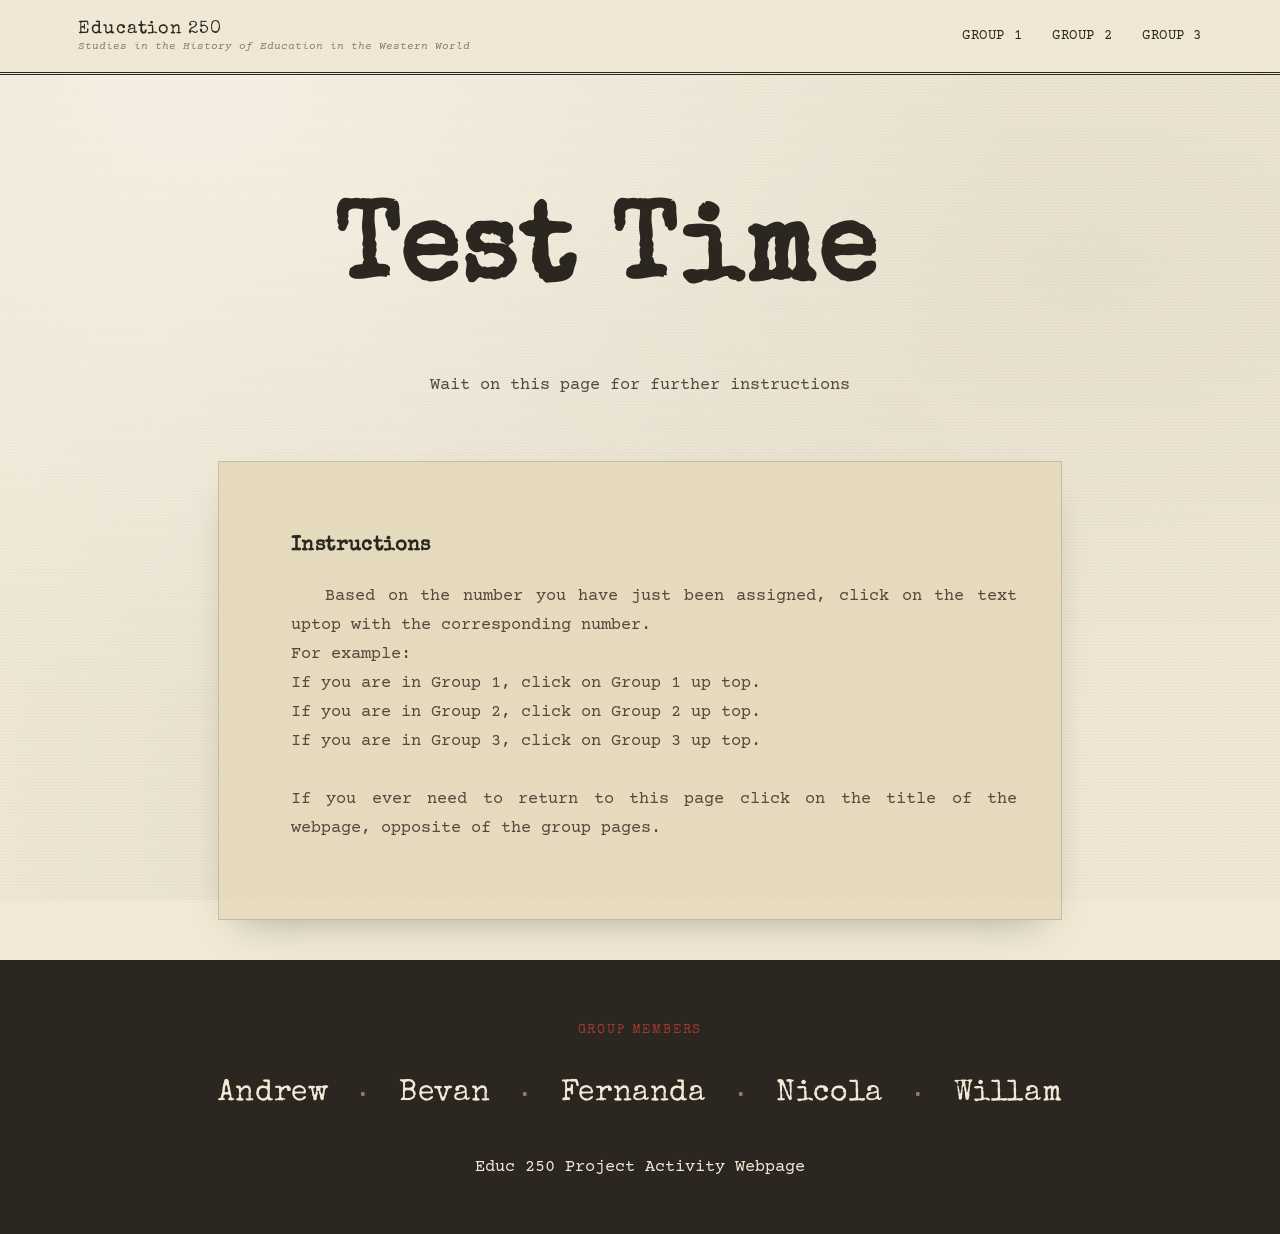
<file: index.html>
<!DOCTYPE html>
<html lang="en">
<head>
<meta charset="UTF-8">
<meta name="viewport" content="width=device-width, initial-scale=1.0">
<title>EDUC 250 - test
</title>
<link rel="preconnect" href="https://fonts.googleapis.com">
<link rel="preconnect" href="https://fonts.gstatic.com" crossorigin>
<link href="https://fonts.googleapis.com/css2?family=Special+Elite&family=Courier+Prime:wght@400;700&display=swap" rel="stylesheet">
<link rel="stylesheet" href="styles.css">
</head>
<body>

  <header class="masthead">
    <nav class="navbar" id="navbar">
      <a href="index.html" class="proj">
        <span class="proj-text">
          <span class="proj-name">Education 250</span>
          <span class="proj-sub">Studies in the History of Education in the Western World</span>
        </span>
      </a>

      <button class="nav-toggle" id="navToggle" aria-label="Toggle navigation" aria-expanded="false">
        <span></span><span></span><span></span>
      </button>

      <ul class="nav-links" id="navLinks">
        <li><a href="G1.html">Group 1</a></li>
        <li><a href="G2.html">Group 2</a></li>
        <li><a href="G3.html">Group 3</a></li>
      </ul>
    </nav>
  </header>

  <main id="top">

    <section class="hero" id="title">
      <h1 class="hero-title">
        <span id="typedTitle"></span><span class="cursor" id="cursor" aria-hidden="true">&#9608;</span>
      </h1>
      <p class="hero-lede">
        Wait on this page for further instructions
      </p>
    </section>

    <section class="pageMain" id="pageMain">
      <div class="margin-rule" aria-hidden="true"></div>

      <article class="page">
        <header class="page-head">
          <h1>Instructions</h1>

        </header>

        <div class="columns">
          <p>
            Based on the number you have just been assigned, click on the text uptop with the corresponding number.
            <br> For example: 
            <br> If you are in Group 1, click on Group 1 up top. 
            <br> If you are in Group 2, click on Group 2 up top.
            <br> If you are in Group 3, click on Group 3 up top.
            <br><br> If you ever need to return to this page click on the title of the webpage, opposite of the group pages.
          </p>
         

  </main>

  <footer class="footer1" id="Credits">
    <p class="footer1-label">Group Members</p>
    <ul class="bylines">
      <li>Andrew</li>
      <li>Bevan</li>
      <li>Fernanda</li>
      <li>Nicola</li>
      <li>Willam</li>
    </ul>
    <p>Educ 250 Project Activity Webpage</p>
  </footer>

<script src="javascript.js"></script>
</body>
</html>
</file>
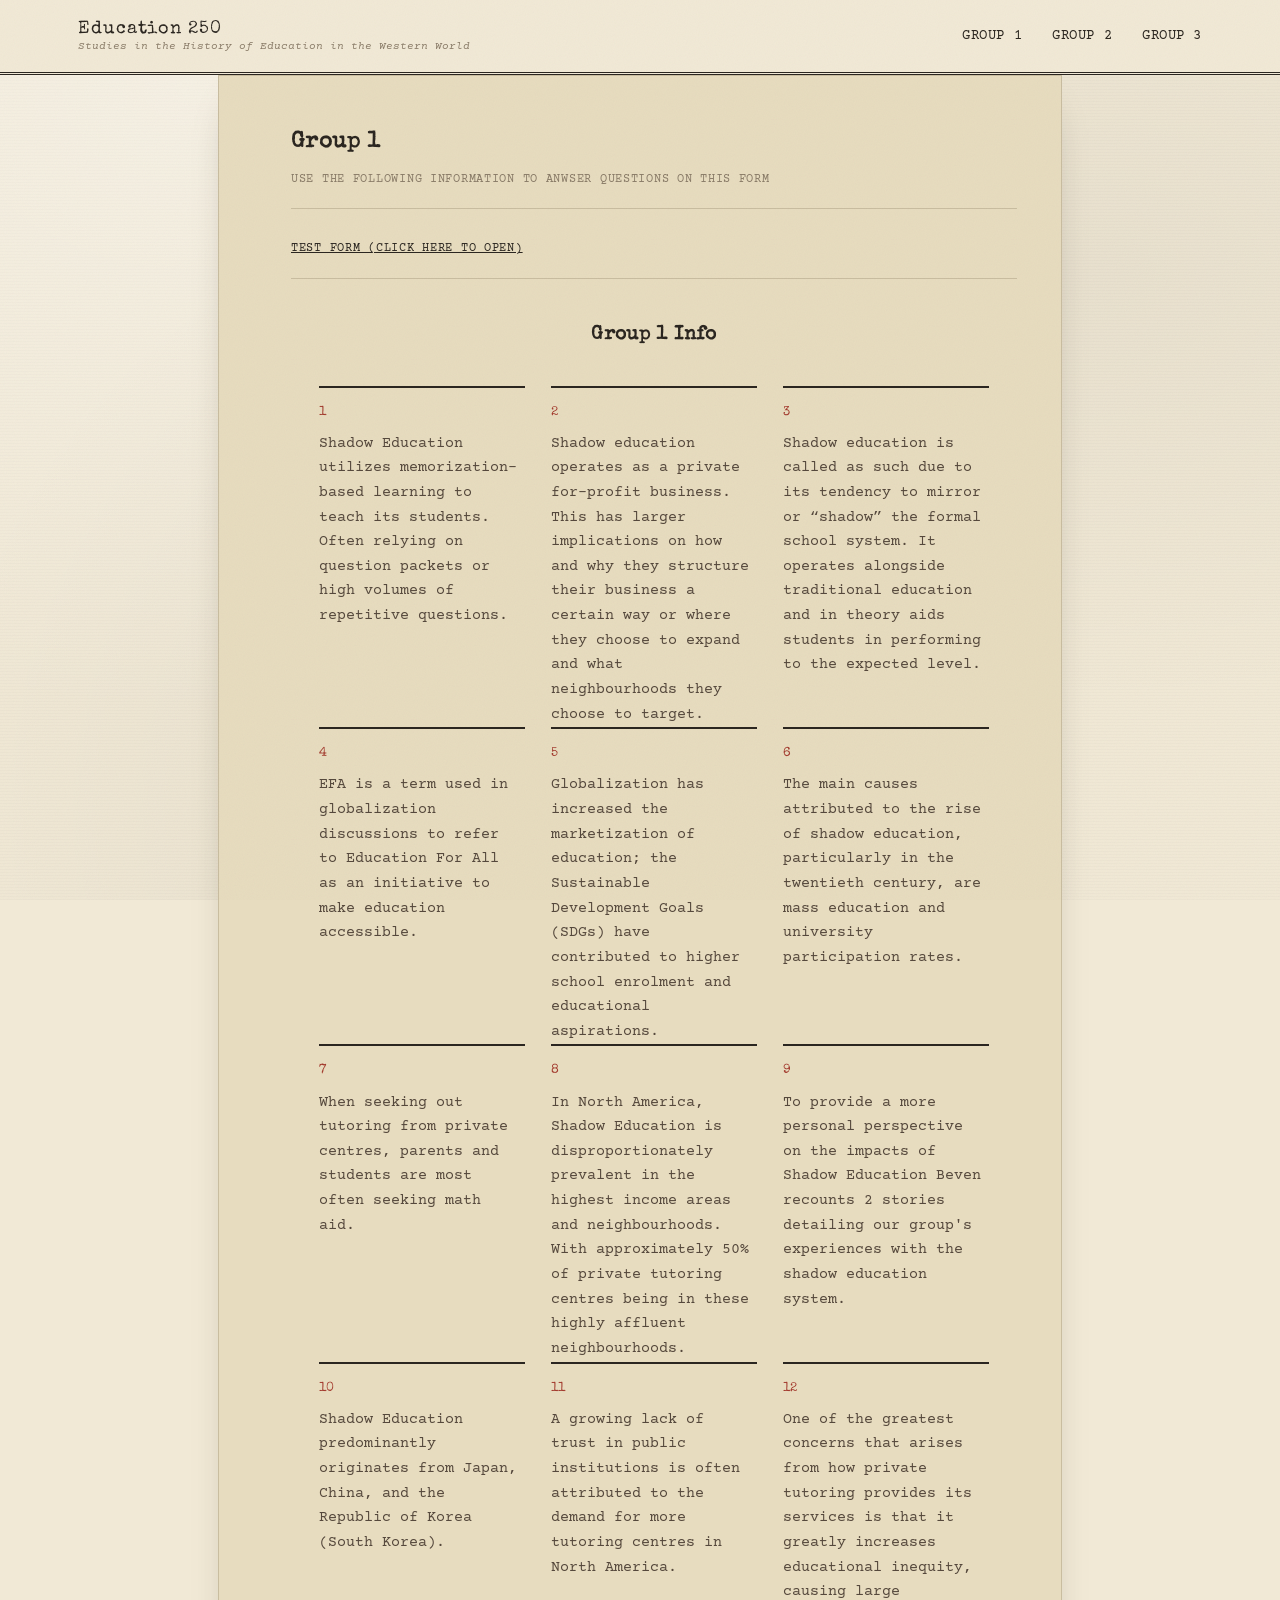
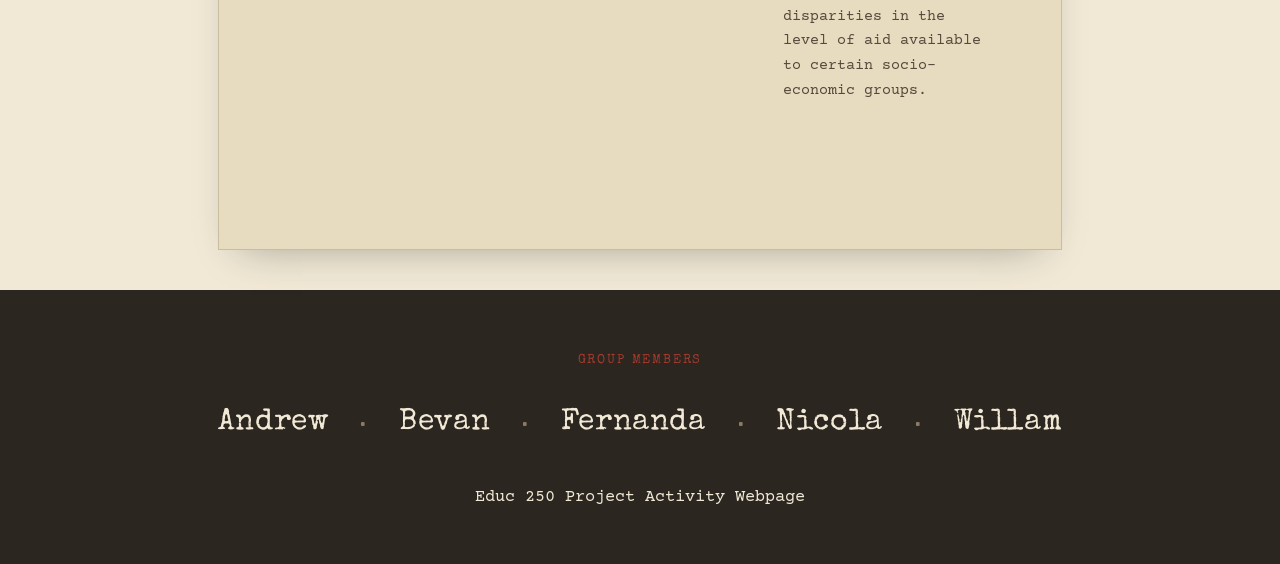
<file: G1.html>
<!DOCTYPE html>
<html lang="en">
<head>
<meta charset="UTF-8">
<meta name="viewport" content="width=device-width, initial-scale=1.0">
<title>EDUC 250 - test
</title>
<link rel="preconnect" href="https://fonts.googleapis.com">
<link rel="preconnect" href="https://fonts.gstatic.com" crossorigin>
<link href="https://fonts.googleapis.com/css2?family=Special+Elite&family=Courier+Prime:wght@400;700&display=swap" rel="stylesheet">
<link rel="stylesheet" href="styles.css">
</head>
<body>

  <header class="masthead">
    <nav class="navbar" id="navbar">
      <a href="index.html" class="proj">
        <span class="proj-text">
          <span class="proj-name">Education 250</span>
          <span class="proj-sub">Studies in the History of Education in the Western World</span>
        </span>
      </a>

      <button class="nav-toggle" id="navToggle" aria-label="Toggle navigation" aria-expanded="false">
        <span></span><span></span><span></span>
      </button>

      <ul class="nav-links" id="navLinks">
        <li><a href="G1.html">Group 1</a></li>
        <li><a href="G2.html">Group 2</a></li>
        <li><a href="G3.html">Group 3</a></li>
      </ul>
    </nav>
  </header>

  <main id="top">

    <section class="pageMain" id="pageMain">
      <div class="margin-rule" aria-hidden="true"></div>

      <article class="page">
        <header class="page-head">
          <h2>Group 1</h2>
          <p class="byline">Use the following Information to anwser questions on this form</p>
          <p class="byline"><a href="https://forms.gle/NkZi2tDmLJRj82R39" target="_blank">Test Form (Click here to Open)</a></p>
        </header>


    <section class="notes_stuff" id="notes_stuff">
      <h2>Group 1 Info</h2>
      <div class="note-grid">
        <div class="note">
          <span class="note-mark">1</span>
          <p>Shadow Education utilizes memorization-based learning to teach its students. Often relying on question packets or high volumes of repetitive questions. </p>
        </div>
        <div class="note">
          <span class="note-mark">2</span>
          <p>Shadow education operates as a private for-profit business. This has larger 
            implications on how and why they structure their business a certain way or where 
            they choose to expand and what neighbourhoods they choose to target. 
</p>
        </div>
        <div class="note">
          <span class="note-mark">3</span>
          <p>Shadow education is called as such due to its tendency to mirror or “shadow” the formal 
            school system. It operates alongside traditional education and in theory aids students in performing to the expected level. 
</p>
        </div>
      </div>
  
      <div class="note-grid">
        <div class="note">
          <span class="note-mark">4</span>
          <p>EFA is a term used in globalization discussions to refer to Education For All as an initiative to make education accessible. </p>
        </div>
        <div class="note">
          <span class="note-mark">5</span>
          <p>Globalization has increased the marketization of education; the Sustainable Development Goals (SDGs) have contributed to higher school enrolment and educational aspirations. 
</p>
        </div>
        <div class="note">
          <span class="note-mark">6</span>
          <p>The main causes attributed to the rise of shadow education, particularly in the twentieth century, are mass education and university participation rates.
</p>
        </div>
      </div>
   
      <div class="note-grid">
        <div class="note">
          <span class="note-mark">7</span>
          <p>When seeking out tutoring from private centres, parents and students are most often seeking math aid.</p>
        </div>
        <div class="note">
          <span class="note-mark">8</span>
          <p>In North America, Shadow Education is disproportionately prevalent in the highest income areas and 
            neighbourhoods. With approximately 50% of private tutoring centres being in these highly affluent neighbourhoods. </p>
        </div>
        <div class="note">
          <span class="note-mark">9</span>
          <p>To provide a more personal perspective on the impacts of Shadow Education 
            Beven recounts 2 stories detailing our group's experiences with the shadow education system. </p>
        </div>
      </div>
    
      <div class="note-grid">
        <div class="note">
          <span class="note-mark">10</span>
          <p>Shadow Education predominantly originates from Japan, China, and the Republic of Korea (South Korea).</p>
        </div>
        <div class="note">
          <span class="note-mark">11</span>
          <p>A growing lack of trust in public institutions is often attributed to the demand for more tutoring centres in North America.
</p>
        </div>
        <div class="note">
          <span class="note-mark">12</span>
          <p>One of the greatest concerns that arises from how private tutoring provides its services is that it greatly
            increases educational inequity, causing large disparities in the level of aid available to certain socio-economic groups.</p>
        </div>
      </div>
    </section>

  </main>

  <footer class="footer1" id="Credits">
    <p class="footer1-label">Group Members</p>
    <ul class="bylines">
    <li>Andrew</li>
      <li>Bevan</li>
      <li>Fernanda</li>
      <li>Nicola</li>
      <li>Willam</li>
    </ul>
    <p>Educ 250 Project Activity Webpage</p>
  </footer>

<script src="javascript.js"></script>
</body>
</html>
</file>
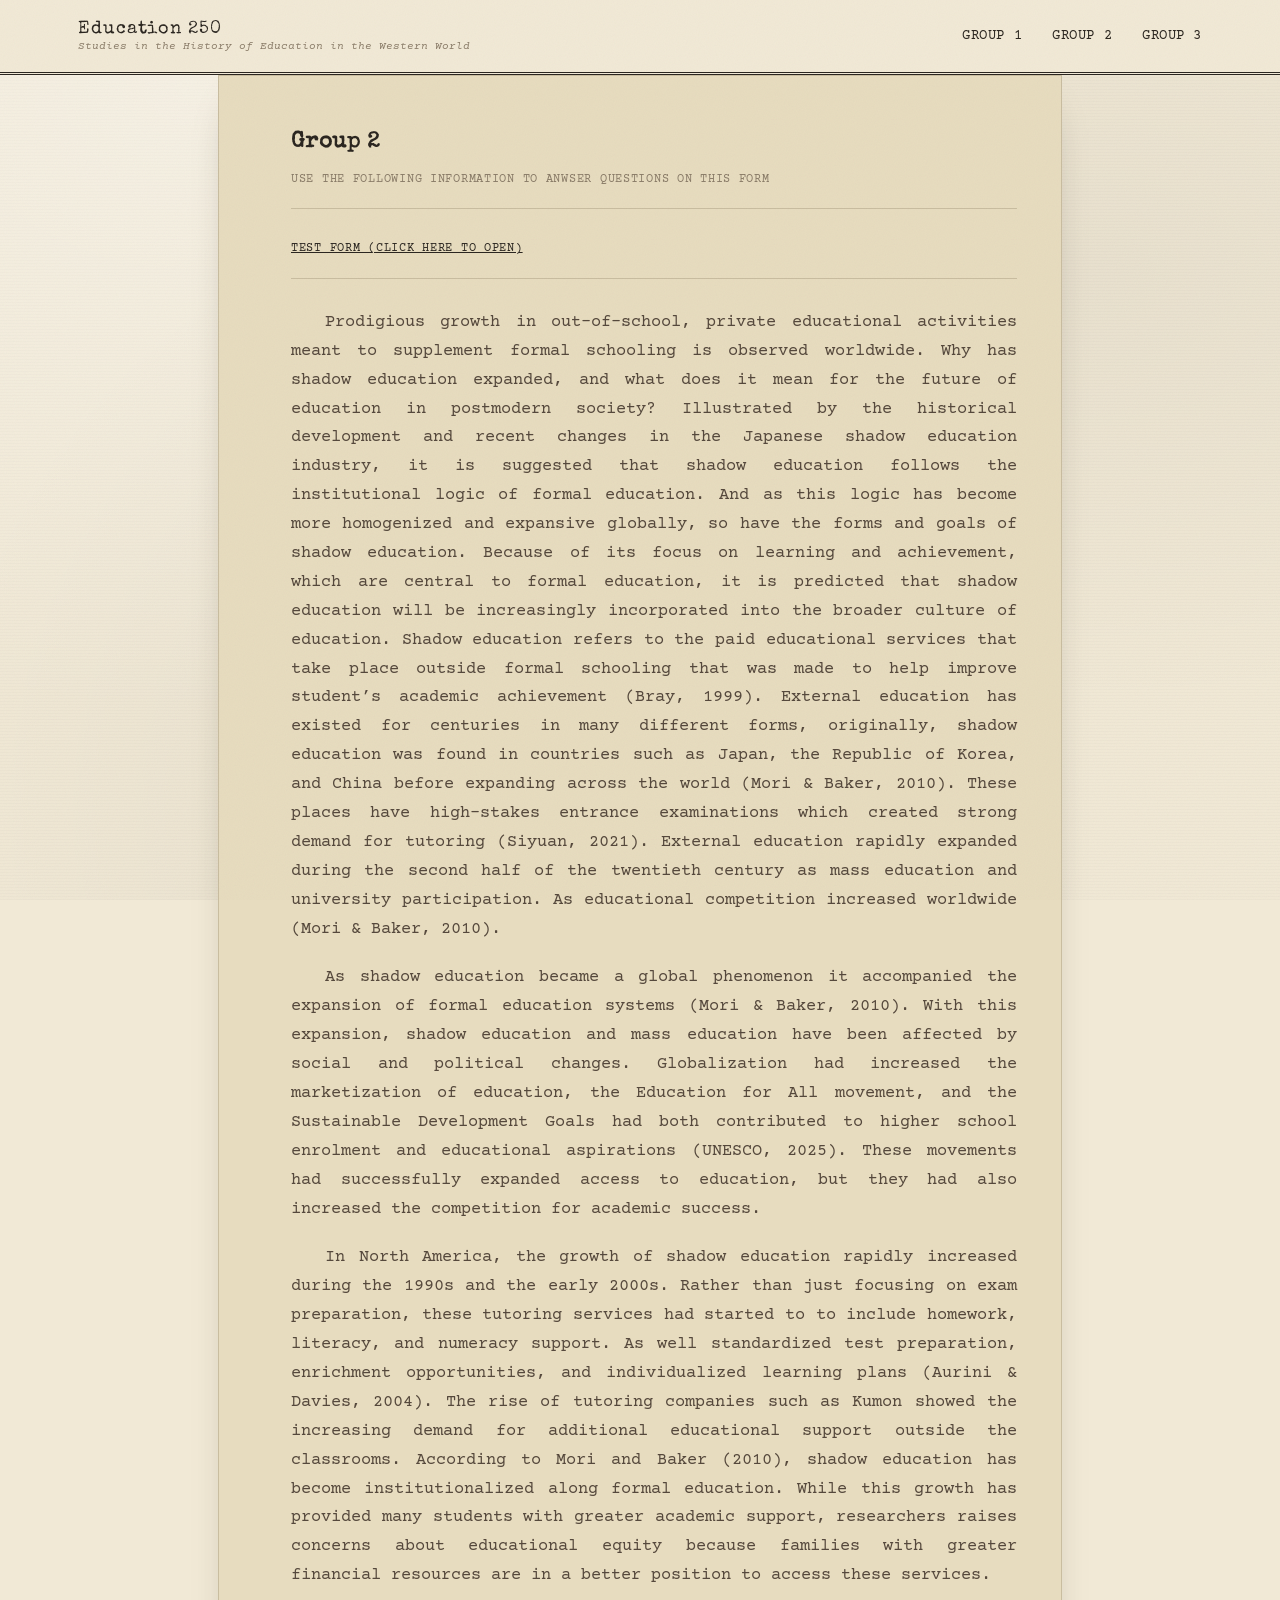
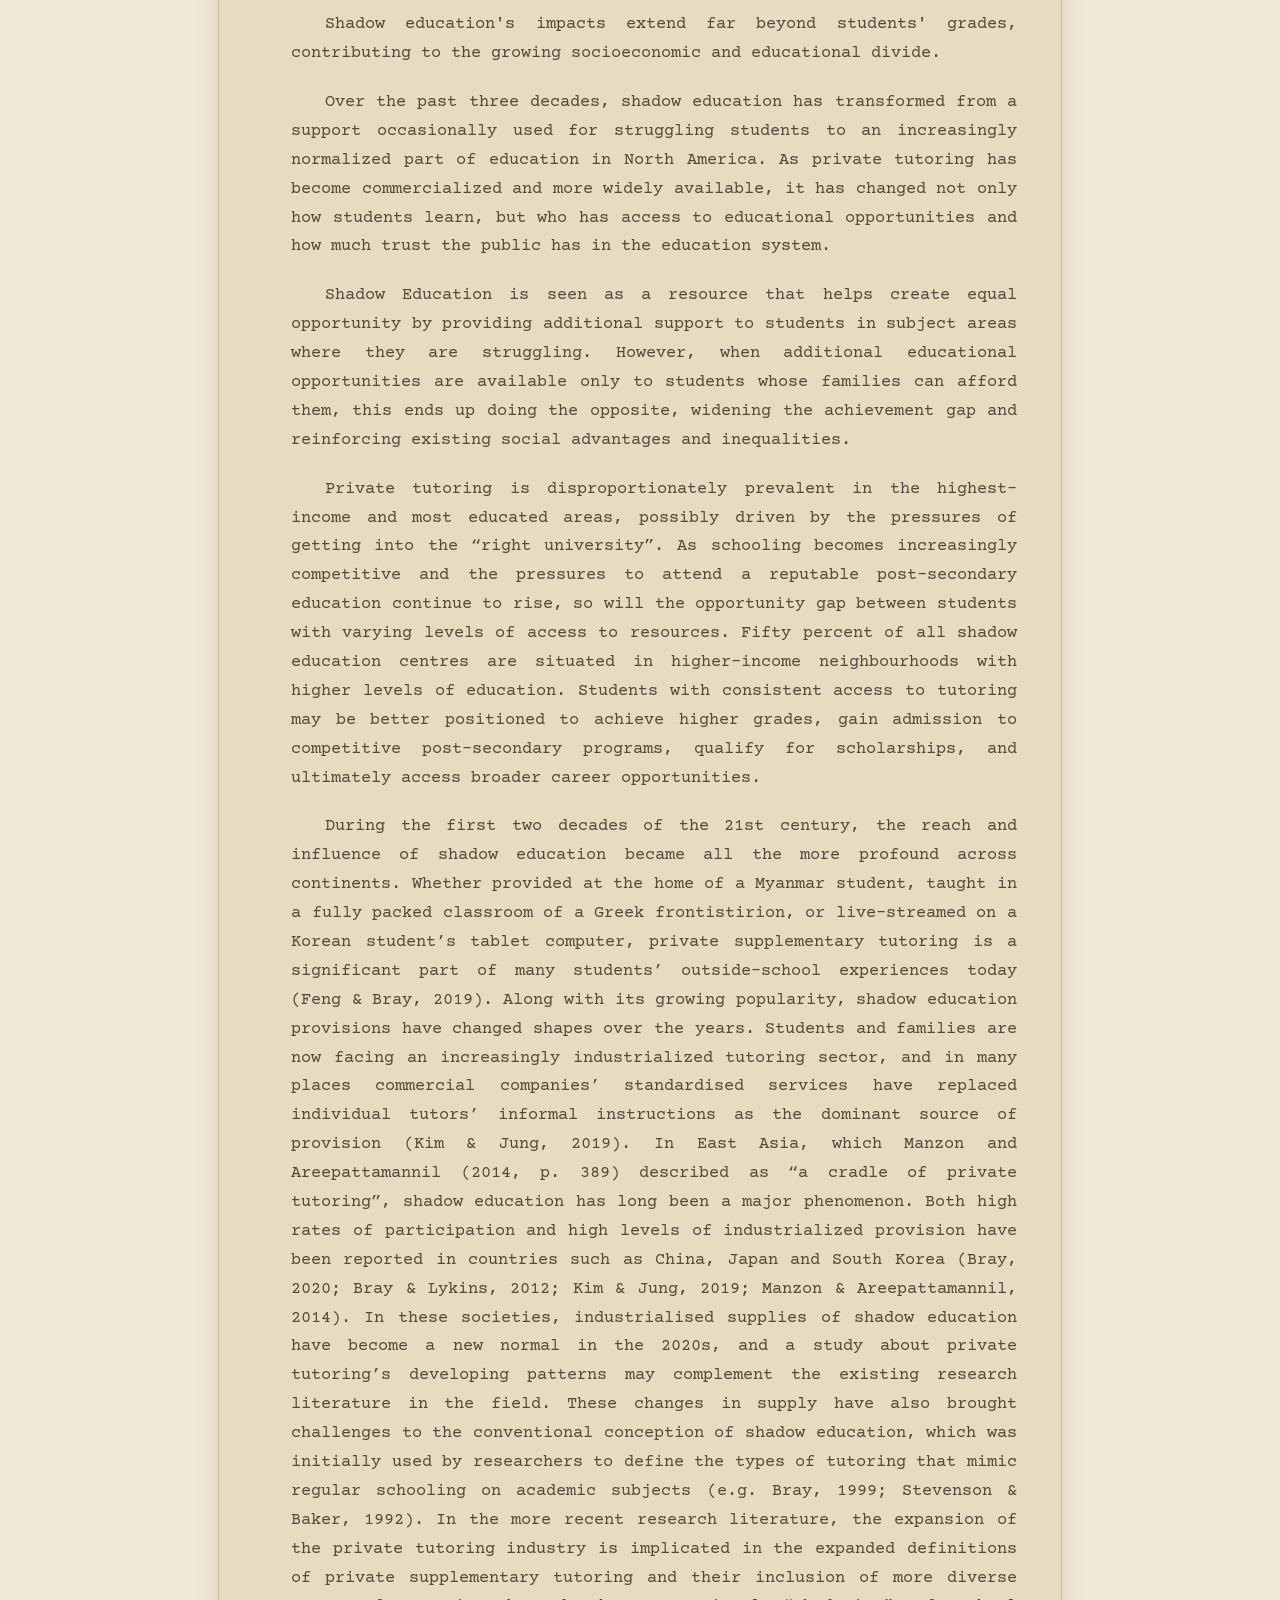
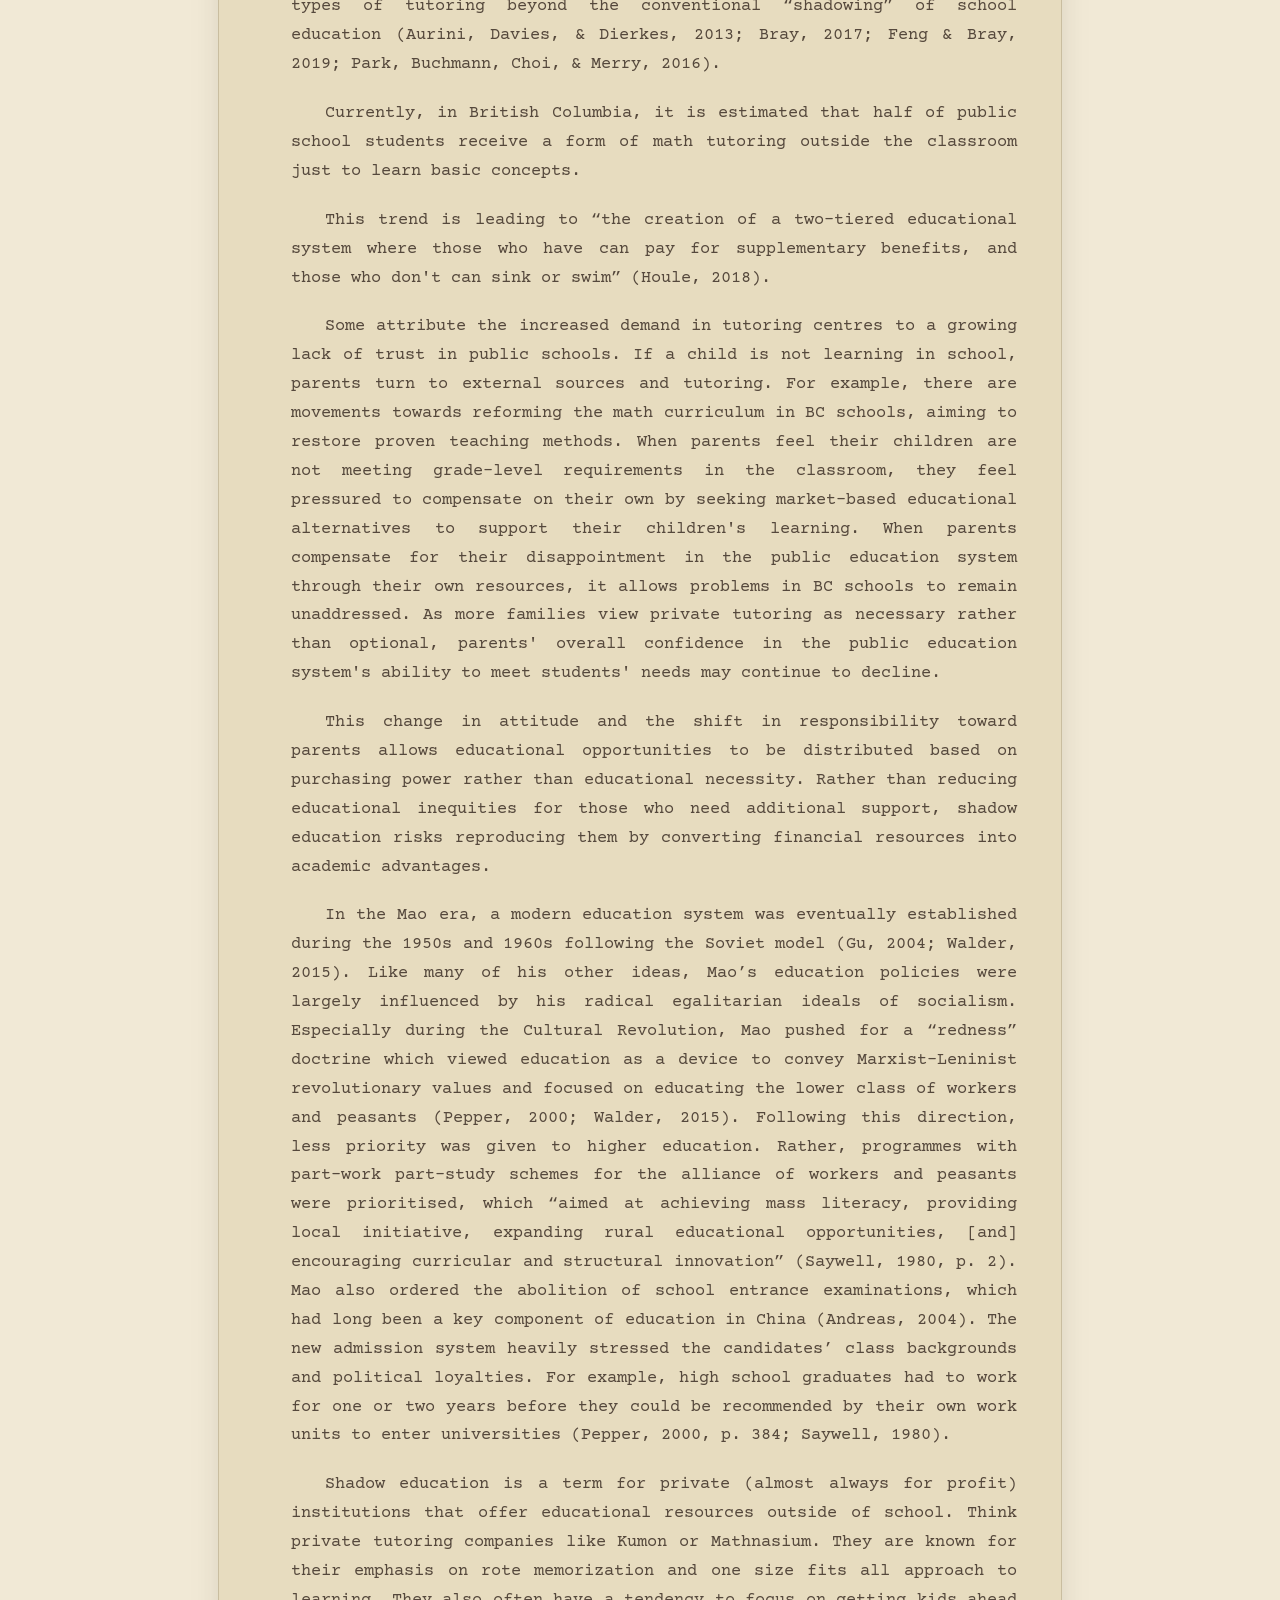
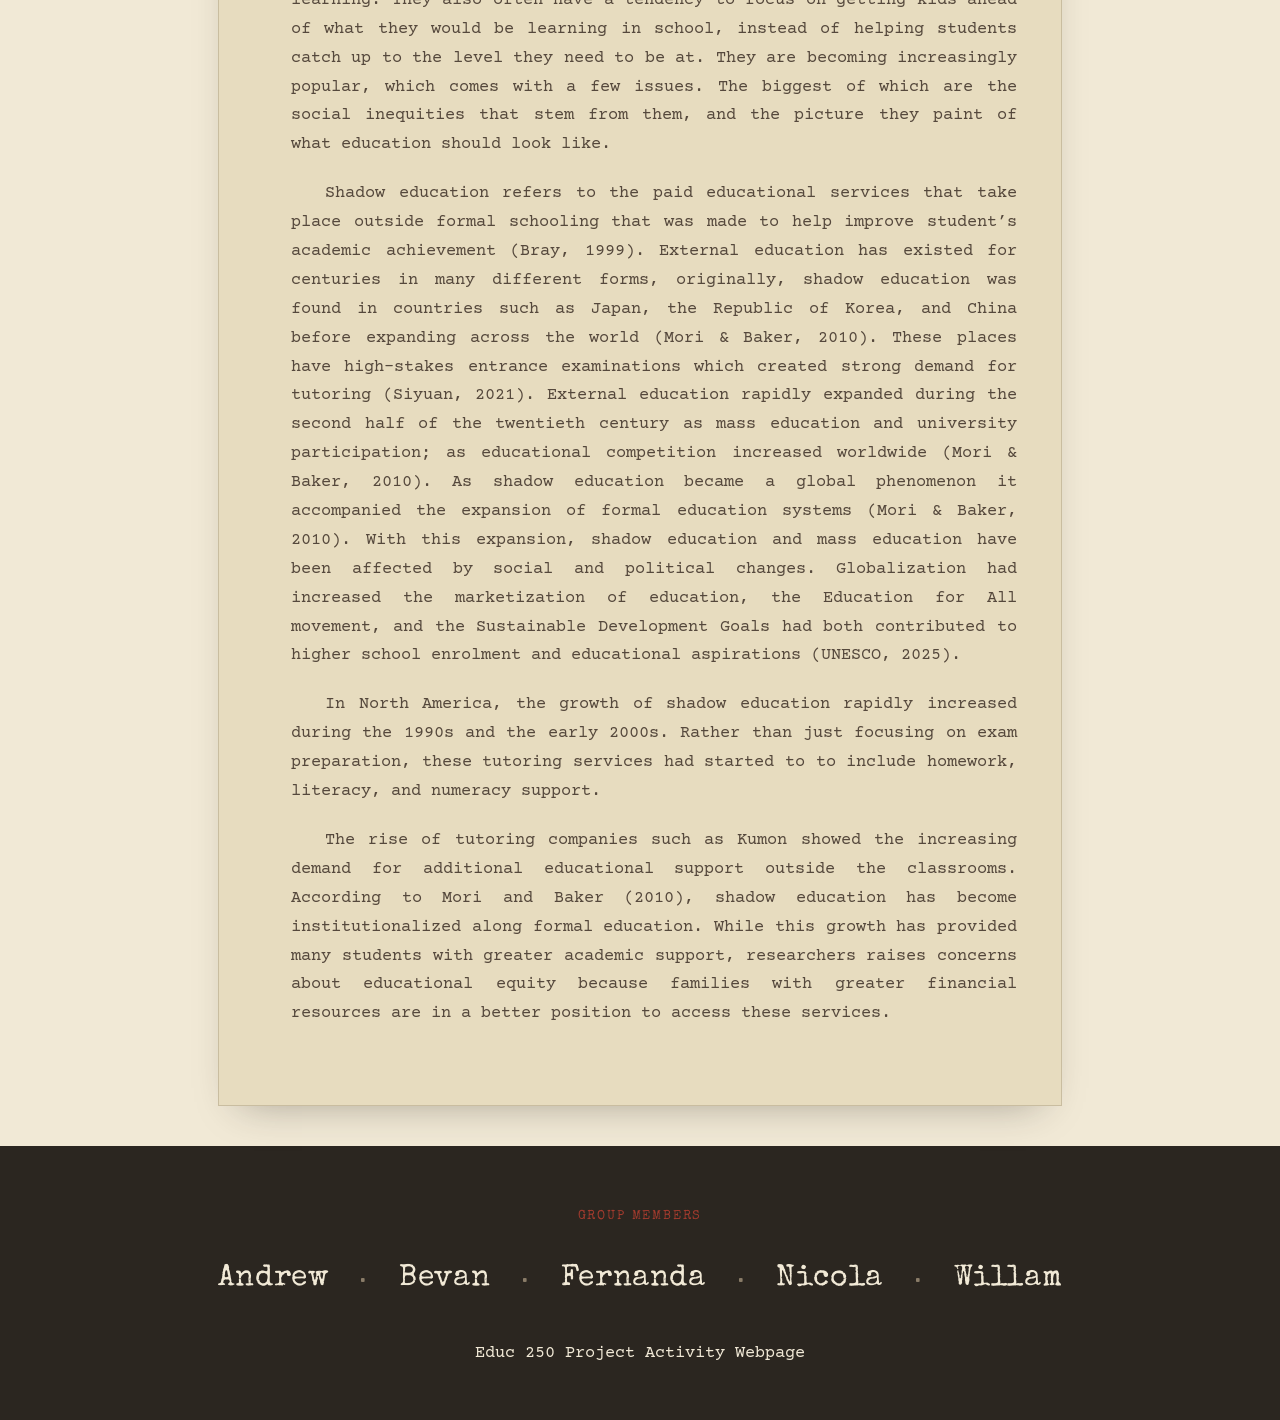
<file: G2.html>
<!DOCTYPE html>
<html lang="en">
<head>
<meta charset="UTF-8">
<meta name="viewport" content="width=device-width, initial-scale=1.0">
<title>EDUC 250 - test
</title>
<link rel="preconnect" href="https://fonts.googleapis.com">
<link rel="preconnect" href="https://fonts.gstatic.com" crossorigin>
<link href="https://fonts.googleapis.com/css2?family=Special+Elite&family=Courier+Prime:wght@400;700&display=swap" rel="stylesheet">
<link rel="stylesheet" href="styles.css">
</head>
<body>

  <header class="masthead">
    <nav class="navbar" id="navbar">
      <a href="index.html" class="proj">
        <span class="proj-text">
          <span class="proj-name">Education 250</span>
          <span class="proj-sub">Studies in the History of Education in the Western World</span>
        </span>
      </a>

      <button class="nav-toggle" id="navToggle" aria-label="Toggle navigation" aria-expanded="false">
        <span></span><span></span><span></span>
      </button>

      <ul class="nav-links" id="navLinks">
        <li><a href="G1.html">Group 1</a></li>
        <li><a href="G2.html">Group 2</a></li>
        <li><a href="G3.html">Group 3</a></li>
      </ul>
    </nav>
  </header>

  <main id="top">

    <section class="pageMain" id="pageMain">
      <div class="margin-rule" aria-hidden="true"></div>

      <article class="page">
        <header class="page-head">
          <h2>Group 2</h2>
           <p class="byline">Use the following Information to anwser questions on this form</p>
          <p class="byline"><a href="https://forms.gle/NkZi2tDmLJRj82R39" target="_blank">Test Form (Click here to Open)</a></p>
        </header>

        <div class="columns">
          <p>
           
             Prodigious growth in out-of-school, private educational activities meant to supplement formal schooling is observed worldwide. 
            Why has shadow education expanded, and what does it mean for the future of education in postmodern society?
            Illustrated by the historical development and recent changes in the Japanese shadow education industry, it is suggested that shadow education follows the institutional logic of 
            formal education. And as this logic has become more 
            homogenized and expansive globally, so have the forms and goals of shadow education. 
            Because of its focus on learning and achievement, which are central to formal education, it is predicted that shadow education will be increasingly incorporated into the broader 
            culture of education. Shadow education refers to 
            the paid educational services that take place outside formal schooling that was made to help improve student’s academic achievement (Bray, 1999). 
External education has existed for centuries in many different forms, originally, shadow education was found in countries such as Japan, the Republic of Korea, and China before expanding across the world (Mori & Baker, 2010).
 These places have high-stakes entrance examinations which created strong demand for tutoring (Siyuan, 2021).  
External education rapidly expanded during the second half of the twentieth century as mass education and university participation. As educational competition increased worldwide (Mori & Baker, 2010).

          </p>
          <p>
           As shadow education became a global phenomenon it accompanied the expansion of formal education systems (Mori & Baker, 2010). 
With this expansion, shadow education and mass education have been affected by social and political changes.
Globalization had increased the marketization of education, the Education for All movement, and the Sustainable Development Goals had both contributed to higher school enrolment and educational aspirations (UNESCO, 2025). 
These movements had successfully expanded access to education, but they had also increased the competition for academic success.

          </p>
          <p>
           In North America, the growth of shadow education rapidly increased during the 1990s and the early 2000s. Rather than just focusing on exam preparation, these tutoring services had started to to include homework, literacy, and numeracy support.
 As well standardized test preparation, enrichment opportunities, and individualized learning plans (Aurini & Davies, 2004). 
The rise of tutoring companies such as Kumon showed the increasing demand for additional educational support outside the classrooms. 
According to Mori and Baker (2010), shadow education has become institutionalized along formal education.
While this growth has provided many students with greater academic support, researchers raises concerns about educational equity because families with greater financial resources are in a better position to access these services.

          </p>



          <p>
           Shadow education's impacts extend far beyond students' grades, contributing to the growing socioeconomic and educational divide.
          </p>
          <p>
           Over the past three decades, shadow education has transformed from a support occasionally used for struggling students to an increasingly normalized part of 
            education in North America. As private tutoring has become commercialized and more widely available, it has changed not only how students learn, but who has 
            access to educational opportunities and how much trust the public has in the education system.

          </p>
          <p>
            Shadow Education is seen as a resource that helps create equal opportunity by providing additional support to students in subject
            areas where they are struggling. However, when additional educational opportunities are available only to students whose families 
            can afford them, this ends up doing the opposite, widening the achievement gap and reinforcing existing social advantages and inequalities.

          </p>
          
             <p>
           Private tutoring is disproportionately prevalent in the highest-income and most educated areas, possibly driven by the pressures of 
               getting into the “right university”. As schooling becomes increasingly competitive and the pressures to attend a reputable post-secondary
               education continue to rise, so will the opportunity gap between students with varying levels of access to resources. Fifty percent of all 
               shadow education centres are situated in higher-income neighbourhoods with higher levels of education. Students with consistent access to tutoring 
               may be better positioned to achieve higher grades, gain admission to competitive post-secondary programs, qualify for scholarships, and ultimately access 
               broader career opportunities.

          </p>
           <p>
           
            During the first two decades of the 21st century, the reach and influence of shadow education became all the more profound across continents. Whether provided at the home of a Myanmar student,
             taught in a fully packed classroom of a Greek frontistirion, or live-streamed on a Korean student’s tablet computer, private supplementary tutoring is a significant part of many students’ 
             outside-school experiences today (Feng & Bray, 2019). Along with its growing popularity, shadow education provisions have changed shapes over the years. Students and families are now facing an
             increasingly industrialized tutoring sector, and in many places commercial companies’ standardised services have replaced individual tutors’ informal instructions as the dominant source of provision (Kim & Jung, 2019).

In East Asia, which Manzon and Areepattamannil (2014, p. 389) described as “a cradle of private tutoring”, shadow education has long been a major 
             phenomenon. Both high rates of participation and high levels of industrialized provision have been reported in countries such as China, Japan and South Korea 
             (Bray, 2020; Bray & Lykins, 2012; Kim & Jung, 2019; Manzon & Areepattamannil, 2014). In these societies, industrialised supplies of shadow education have become a new normal in the 2020s, 
             and a study about private tutoring’s developing patterns may complement the existing research literature in the field. These changes in supply have also brought challenges to the conventional 
             conception of shadow education, which was initially used by researchers to define the types of tutoring that mimic regular schooling on academic subjects (e.g. Bray, 1999; Stevenson & Baker, 1992). 
             In the more recent research literature, the expansion of the private tutoring industry is implicated in the expanded definitions of private supplementary tutoring and their inclusion of more diverse types
             of tutoring beyond the conventional “shadowing” of school education (Aurini, Davies, & Dierkes, 2013; Bray, 2017; Feng & Bray, 2019; Park, Buchmann, Choi, & Merry, 2016).

          </p>
          <p>
           Currently, in British Columbia, it is estimated that half of public school students receive a form of math tutoring outside the classroom just to learn basic concepts. 

          </p>
          <p>
            This trend is leading to “the creation of a two-tiered educational system where those who have can pay for supplementary benefits, and those who don't can sink or swim” (Houle, 2018).

          </p>


          
            <p>
          Some attribute the increased demand in tutoring centres to a growing lack of trust in public schools. If a child is not learning in school, 
              parents turn to external sources and tutoring. For example, there are movements towards reforming the math curriculum in BC schools, 
              aiming to restore proven teaching methods. When parents feel their children are not meeting grade-level requirements in the classroom, they 
              feel pressured to compensate on their own by seeking market-based educational alternatives to support their children's learning. When parents 
              compensate for their disappointment in the public education system through their own resources, it allows problems in BC schools to remain unaddressed. 
              As more families view private tutoring as necessary rather than optional, parents' overall confidence in the public education system's ability to meet students'
              needs may continue to decline. 


          </p>
          <p>
           This change in attitude and the shift in responsibility toward parents allows educational opportunities to be distributed based on purchasing power rather than educational
            necessity. Rather than reducing educational inequities for those who need additional support, shadow education risks reproducing them by converting financial resources into academic advantages. 

          </p>
          <p>
           In the Mao era, a modern education system was eventually established during the 1950s and 1960s following the Soviet model (Gu, 2004; Walder, 2015). Like many of his other ideas, Mao’s education 
            policies were largely influenced by his radical egalitarian ideals of socialism. Especially during the Cultural Revolution, Mao pushed for a “redness” doctrine which viewed education as a device to convey
            Marxist-Leninist revolutionary values and focused on educating the lower class of workers and peasants (Pepper, 2000; Walder, 2015). Following this direction, less priority was given to higher education. 
            Rather, programmes with part-work part-study schemes for the alliance of workers and peasants were prioritised, which “aimed at achieving mass literacy, providing local initiative, expanding rural educational 
            opportunities, [and] encouraging curricular and structural innovation” (Saywell, 1980, p. 2). Mao also ordered the abolition of school entrance examinations, which had long been a key component of education in 
            China (Andreas, 2004). The new admission system heavily stressed the candidates’ class backgrounds and political loyalties. For example, high school graduates had to work for one or two years before they could be
            recommended by their own work units to enter universities (Pepper, 2000, p. 384; Saywell, 1980). 

          </p>
          <p>
            Shadow education is a term for private (almost always for profit) institutions that offer educational resources outside of school. Think private tutoring companies 
            like Kumon or Mathnasium. They are known for their emphasis on rote memorization and one size fits all approach to learning. They also often have a tendency to focus 
            on getting kids ahead of what they would be learning in school, instead of helping students catch up to the level they need to be at. They are becoming increasingly popular, 
            which comes with a few issues. The biggest of which are the social inequities that stem from them, and the picture they paint of what education should look like.

          </p>
            <p>
          Shadow education refers to the paid educational services that take place outside formal schooling that was made to help improve student’s academic achievement (Bray, 1999). 
              External education has existed for centuries in many different forms, originally, shadow education was found in countries such as Japan, the Republic of Korea, and China 
              before expanding across the world (Mori & Baker, 2010). These places have high-stakes entrance examinations which created strong demand for tutoring (Siyuan, 2021). 
              External education rapidly expanded during the second half of the twentieth century as mass education and university participation; as educational competition increased worldwide 
              (Mori & Baker, 2010). As shadow education became a global phenomenon it accompanied the expansion of formal education systems (Mori & Baker, 2010). With this expansion, shadow education 
              and mass education have been affected by social and political changes. Globalization had increased the marketization of education, the Education for All movement, and the Sustainable Development Goals 
             had both contributed to higher school enrolment and educational aspirations (UNESCO, 2025). 


          </p>
          <p>
           In North America, the growth of shadow education rapidly increased during the 1990s and the early 2000s. Rather than just focusing on exam preparation, 
            these tutoring services had started to to include homework, literacy, and numeracy support.
 

          </p>
          <p>
          The rise of tutoring companies such as Kumon showed the increasing demand for additional educational support outside the classrooms. 
According to Mori and Baker (2010), shadow education has become institutionalized along formal education.
While this growth has provided many students with greater academic support, researchers raises concerns about educational equity because families with greater financial resources are in a better position to access these services.



          </p>
          
          
          
        </div>

        
      </article>
    </section>

  </main>

  <footer class="footer1" id="Credits">
    <p class="footer1-label">Group Members</p>
    <ul class="bylines">
     <li>Andrew</li>
      <li>Bevan</li>
      <li>Fernanda</li>
      <li>Nicola</li>
      <li>Willam</li>
    </ul>
    <p>Educ 250 Project Activity Webpage</p>
  </footer>

<script src="javascript.js"></script>
</body>
</html>
</file>
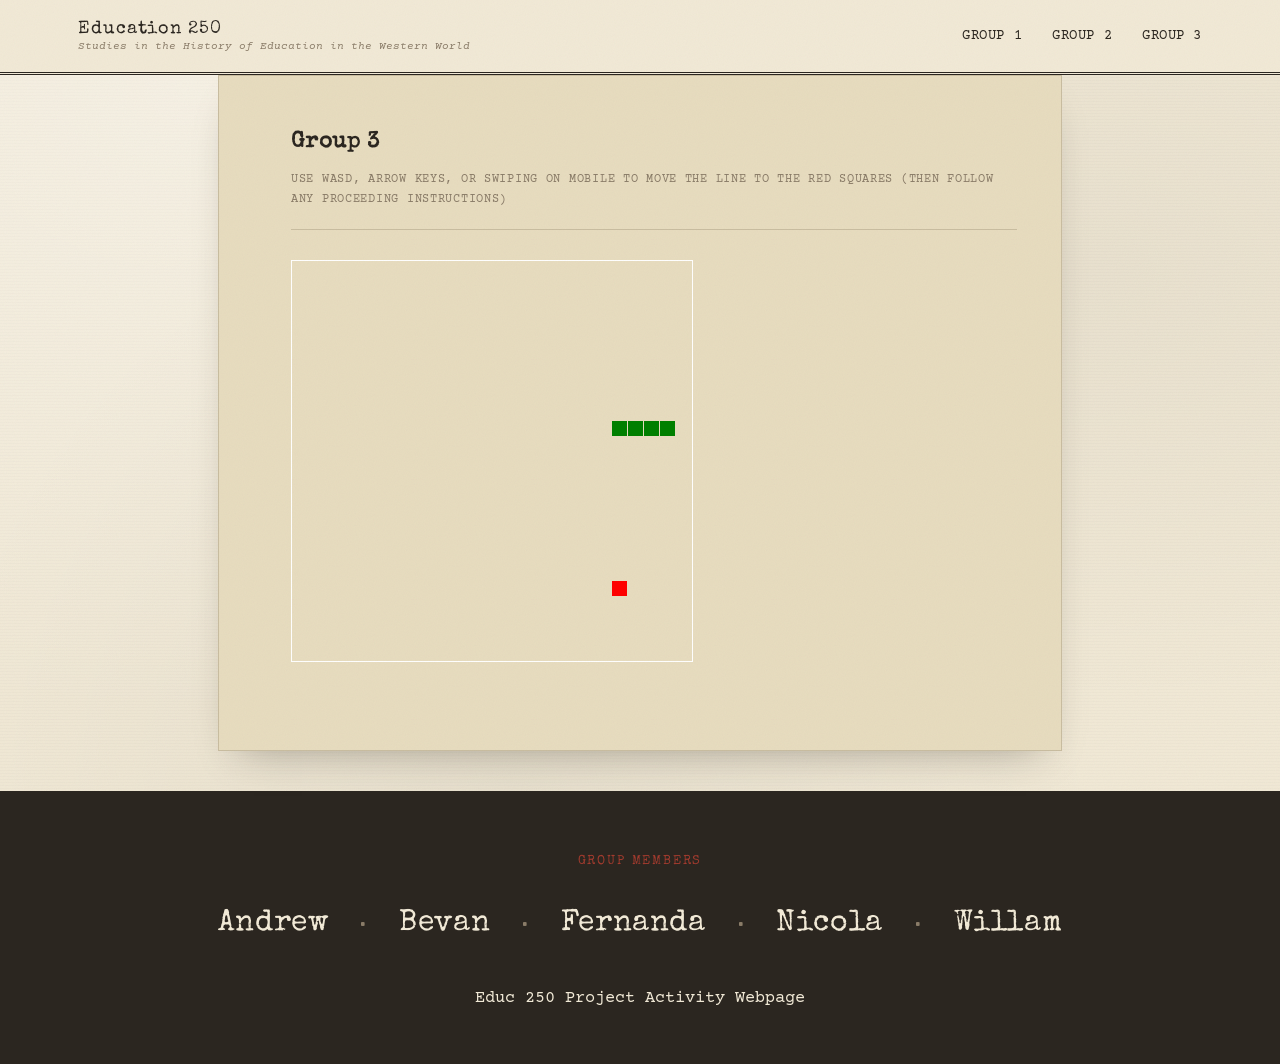
<file: G3.html>
<!DOCTYPE html>
<html lang="en">
<head>
<meta charset="UTF-8">
<meta name="viewport" content="width=device-width, initial-scale=1.0">
<title>EDUC 250 - test
</title>
<link rel="preconnect" href="https://fonts.googleapis.com">
<link rel="preconnect" href="https://fonts.gstatic.com" crossorigin>
<link href="https://fonts.googleapis.com/css2?family=Special+Elite&family=Courier+Prime:wght@400;700&display=swap" rel="stylesheet">
<link rel="stylesheet" href="styles.css">
</head>
<body>

  <header class="masthead">
    <nav class="navbar" id="navbar">
      <a href="index.html" class="proj">
        <span class="proj-text">
          <span class="proj-name">Education 250</span>
          <span class="proj-sub">Studies in the History of Education in the Western World</span>
        </span>
      </a>

      <button class="nav-toggle" id="navToggle" aria-label="Toggle navigation" aria-expanded="false">
        <span></span><span></span><span></span>
      </button>

      <ul class="nav-links" id="navLinks">
        <li><a href="G1.html">Group 1</a></li>
        <li><a href="G2.html">Group 2</a></li>
        <li><a href="G3.html">Group 3</a></li>
      </ul>
    </nav>
  </header>

  <main id="top">



    <section class="pageMain" id="pageMain">
      <div class="margin-rule" aria-hidden="true"></div>

      <article class="page">
        <header class="page-head">
          <h2>Group 3</h2>
          <p class="byline">Use WASD, Arrow Keys, or swiping on mobile to move the line to the red squares (Then follow any proceeding instructions)</p>
        </header>
        
        <div class="columns">
          
          <title>Basic Snake HTML Game</title>
            <meta charset="UTF-8">
            <style>


            canvas {
              border: 1px solid white;
            }
            </style>
          <canvas width="400" height="400" id="game"></canvas>

            <p id="message"></p>

            <script>

            var canvas = document.getElementById('game');
            var context = canvas.getContext('2d');

            var grid = 16;
            var count = 0;
            var score = 0;
            var gameOver = false;

            var snake = {
              x: 160,
              y: 160,

              dx: grid,
              dy: 0,

              cells: [],

              maxCells: 4
            };

            var apple = {
              x: 320,
              y: 320
            };

            function getRandomInt(min, max) {
              return Math.floor(Math.random() * (max - min)) + min;
            }
            // game loop
            function loop() {

              if(gameOver){
                return;
              }

              requestAnimationFrame(loop);


              if (++count < 4) {
                return;
              }

              count = 0;

              context.clearRect(0,0,canvas.width,canvas.height);
              // move snake
              snake.x += snake.dx;
              snake.y += snake.dy;


              // wrap edges
              if (snake.x < 0) {
                snake.x = canvas.width - grid;
              }
              else if (snake.x >= canvas.width) {
                snake.x = 0;
              }

              if (snake.y < 0) {
                snake.y = canvas.height - grid;
              }
              else if (snake.y >= canvas.height) {
                snake.y = 0;
              }



              snake.cells.unshift({
                x: snake.x,
                y: snake.y
              });

              if (snake.cells.length > snake.maxCells) {
                snake.cells.pop();
              }

              // draw red
              context.fillStyle = 'red';
              context.fillRect(
                apple.x,
                apple.y,
                grid-1,
                grid-1
              );



              // draw line
              context.fillStyle = 'green';

              snake.cells.forEach(function(cell,index){
                context.fillRect(
                  cell.x,
                  cell.y,
                  grid-1,
                  grid-1
                );



                // snake ate apple
                if(cell.x === apple.x && cell.y === apple.y){

                  snake.maxCells++;

                  score++;
                  if(score >= 10){
                    gameOver = true;

                    document.getElementById("message").innerHTML =
                    '<h1><a href="https://forms.gle/NkZi2tDmLJRj82R39">Continue to Test</a></h1>';
                  }
                  apple.x = getRandomInt(0,25) * grid;
                  apple.y = getRandomInt(0,25) * grid;

                }




                // collide
                for(var i=index+1;i<snake.cells.length;i++){

                  if(cell.x === snake.cells[i].x &&
                    cell.y === snake.cells[i].y){


                    snake.x = 160;
                    snake.y = 160;

                    snake.cells = [];

                    snake.maxCells = 4;

                    snake.dx = grid;
                    snake.dy = 0;

                    score = 0;


                    apple.x = getRandomInt(0,25)*grid;
                    apple.y = getRandomInt(0,25)*grid;

                  }

                }


              });

            }



            // keyboard controls

            document.addEventListener('keydown', function(e){


              if((e.code === "KeyA" || e.code === "ArrowLeft")
                  && snake.dx === 0){

                snake.dx = -grid;
                snake.dy = 0;

              }


              else if((e.code === "KeyW" || e.code === "ArrowUp")
                  && snake.dy === 0){

                snake.dy = -grid;
                snake.dx = 0;

              }


              else if((e.code === "KeyD" || e.code === "ArrowRight")
                  && snake.dx === 0){

                snake.dx = grid;
                snake.dy = 0;

              }


              else if((e.code === "KeyS" || e.code === "ArrowDown")
                  && snake.dy === 0){

                snake.dy = grid;
                snake.dx = 0;

              }


            });




            // mobile controls

            var startX = 0;
            var startY = 0;


            canvas.addEventListener("touchstart", function(e){

              startX = e.touches[0].clientX;
              startY = e.touches[0].clientY;

            });


            canvas.addEventListener("touchend", function(e){


              var endX = e.changedTouches[0].clientX;
              var endY = e.changedTouches[0].clientY;


              var diffX = endX - startX;
              var diffY = endY - startY;



              if(Math.abs(diffX) > Math.abs(diffY)){


                // swipe right
                if(diffX > 30 && snake.dx === 0){

                  snake.dx = grid;
                  snake.dy = 0;

                }


                // swipe left
                else if(diffX < -30 && snake.dx === 0){

                  snake.dx = -grid;
                  snake.dy = 0;

                }

              }


              else{


                // swipe down
                if(diffY > 30 && snake.dy === 0){

                  snake.dy = grid;
                  snake.dx = 0;

                }


                // swipe up
                else if(diffY < -30 && snake.dy === 0){

                  snake.dy = -grid;
                  snake.dx = 0;

                }


              }


            });



            requestAnimationFrame(loop);

          </script>
        </div>

    </section>
        


  </main>

  <footer class="footer1" id="Credits">
    <p class="footer1-label">Group Members</p>
    <ul class="bylines">
  <li>Andrew</li>
      <li>Bevan</li>
      <li>Fernanda</li>
      <li>Nicola</li>
      <li>Willam</li>
    </ul>
    <p>Educ 250 Project Activity Webpage</p>
  </footer>

<script src="javascript.js"></script>
</body>
</html>
</file>
<file: styles.css>
/* =========================================================
   Carriage & Co. — paper + typewriter theme
   Tokens
   ========================================================= */
:root {
  --paper:        #f1e9d6;
  --paper-dark:   #e7dcbf;
  --paper-shadow: #d9cba7;
  --ink:          #2b2620;
  --ink-soft:     #55483c;
  --ink-faint:    #8a7c68;
  --rule:         #c9bda0;
  --stamp:        #a33b2e;
  --stamp-dark:   #7c2c22;

  --font-display: 'Special Elite', 'Courier New', Courier, monospace;
  --font-body:    'Courier Prime', 'Courier New', Courier, monospace;

  --nav-height: 72px;
}

* { box-sizing: border-box; }

html { scroll-behavior: smooth; }

@media (prefers-reduced-motion: reduce) {
  html { scroll-behavior: auto; }
  * { animation-duration: 0.01ms !important; animation-iteration-count: 1 !important; transition-duration: 0.01ms !important; }
}

body {
  margin: 0;
  color: var(--ink);
  font-family: var(--font-body);
  font-size: 17px;
  line-height: 1.7;
  background-color: var(--paper);
  /* layered subtle paper texture: soft mottling + faint fibre lines */
  background-image:
    radial-gradient(ellipse at 15% 10%, rgba(255,255,255,0.35), transparent 55%),
    radial-gradient(ellipse at 85% 30%, rgba(0,0,0,0.035), transparent 50%),
    radial-gradient(ellipse at 40% 90%, rgba(0,0,0,0.04), transparent 55%),
    repeating-linear-gradient(0deg, rgba(0,0,0,0.015) 0px, rgba(0,0,0,0.015) 1px, transparent 1px, transparent 3px);
  background-attachment: fixed;
}

/* SVG noise for grain - fixed so no scroll */
body::before {
  content: "";
  position: fixed;
  inset: 0;
  pointer-events: none;
  opacity: 0.05;
  z-index: 999;
  background-image: url("data:image/svg+xml,%3Csvg xmlns='http://www.w3.org/2000/svg' width='120' height='120'%3E%3Cfilter id='n'%3E%3CfeTurbulence type='fractalNoise' baseFrequency='0.9' numOctaves='2' stitchTiles='stitch'/%3E%3C/filter%3E%3Crect width='100%25' height='100%25' filter='url(%23n)'/%3E%3C/svg%3E");
  mix-blend-mode: multiply;
}

h1, h2, h3, .proj-name, .footer1-label {
  font-family: var(--font-display);
  letter-spacing: 0.02em;
}

a { color: var(--ink); }

/* nav */
.masthead {
  position: sticky;
  top: 0;
  z-index: 100;
  background: var(--paper);
  border-bottom: 3px double var(--ink);
}

.navbar {
  max-width: 1180px;
  margin: 0 auto;
  min-height: var(--nav-height);
  display: flex;
  align-items: center;
  justify-content: space-between;
  padding: 0 28px;
  gap: 24px;
}

.proj {
  display: flex;
  align-items: center;
  gap: 14px;
  text-decoration: none;
  color: var(--ink);
  flex-shrink: 0;
}

.proj-logo {
  height: 44px;
  width: auto;
  flex-shrink: 0;
  display: block;
}

.proj-text {
  display: flex;
  flex-direction: column;
  line-height: 1.25;
}

.proj-name {
  font-size: 18px;
  letter-spacing: 0.05em;
}

.proj-sub {
  font-family: var(--font-body);
  font-size: 11px;
  color: var(--ink-faint);
  font-style: italic;
}

.nav-links {
  list-style: none;
  display: flex;
  gap: 30px;
  margin: 0;
  padding: 0;
}

.nav-links a {
  text-decoration: none;
  font-size: 14px;
  letter-spacing: 0.04em;
  text-transform: uppercase;
  padding-bottom: 4px;
  border-bottom: 1px solid transparent;
}

.nav-links a:hover,
.nav-links a:focus-visible {
  border-bottom-color: var(--stamp);
}

.nav-toggle {
  display: none;
  flex-direction: column;
  justify-content: center;
  gap: 5px;
  width: 38px;
  height: 38px;
  background: transparent;
  border: 1px solid var(--rule);
  cursor: pointer;
}

.nav-toggle span {
  display: block;
  height: 2px;
  background: var(--ink);
  margin: 0 7px;
}

a:focus-visible,
button:focus-visible {
  outline: 2px solid var(--stamp);
  outline-offset: 3px;
}

/* page hero section and the other stuff  */
.hero {
  max-width: 900px;
  margin: 0 auto;
  padding: 90px 28px 60px;
  text-align: center;
}


.hero-title {
  font-size: clamp(4rem, 10vw, 6.8rem);
  margin: 0 0 22px;
  min-height: 1.3em;
}

.cursor {
  display: inline-block;
  color: var(--stamp);
  animation: blink 1s steps(1) infinite;
}

.cursor.done {
  animation: none;
  opacity: 0;
}

@keyframes blink {
  50% { opacity: 0; }
}

.hero-lede {
  font-size: 17px;
  color: var(--ink-soft);
  max-width: 560px;
  margin: 0 auto;
}

/* pageMain /content*/
.pageMain {
  position: relative;
  max-width: 900px;
  margin: 0 auto;
  padding: 0 28px 40px;
}

.margin-rule {
  position: absolute;
  top: 0;
  bottom: 40px;
  left: 68px;
  width: 1px;
  background: var(--stamp);
  opacity: 0.35;
}

.page {
  position: relative;
  background: var(--paper-dark);
  border: 1px solid var(--rule);
  box-shadow: 0 18px 40px -22px rgba(43,38,32,0.4);
  padding: 48px 44px 56px 72px;
}

.page-head h2 {
  font-size: 1.4rem;
  margin: 0 0 8px;
}

.byline {
  font-size: 12px;
  color: var(--ink-faint);
  text-transform: uppercase;
  letter-spacing: 0.06em;
  margin: 0 0 30px;
  border-bottom: 1px solid var(--rule);
  padding-bottom: 18px;
}

.columns p {
  margin: 0 0 20px;
  text-align: justify;
  color: var(--ink-soft);
  text-indent: 2em;
}



/*notes_stuff */
.notes_stuff {
  max-width: 900px;
  margin: 0 auto;
  padding: 10px 28px 90px;
}

.notes_stuff h2 {
  font-size: 1.2rem;
  text-align: center;
  margin: 0 0 34px;
}

.note-grid {
  display: grid;
  grid-template-columns: repeat(3, 1fr);
  gap: 26px;
}

.note {
  border-top: 2px solid var(--ink);
  padding-top: 14px;
}

.note-mark {
  display: block;
  font-family: var(--font-display);
  color: var(--stamp);
  font-size: 13px;
  margin-bottom: 8px;
}

.note p {
  margin: 0;
  font-size: 14.5px;
  color: var(--ink-soft);
}

/*footer1 */
.footer1 {
  background: var(--ink);
  color: var(--paper);
  padding: 60px 28px 34px;
  text-align: center;
}

.footer1-label {
  font-size: 13px;
  letter-spacing: 0.14em;
  text-transform: uppercase;
  color: var(--stamp);
  margin: 0 0 26px;
}

.bylines {
  list-style: none;
  margin: 0 0 34px;
  padding: 0;
  display: flex;
  flex-wrap: wrap;
  justify-content: center;
  align-items: baseline;
  gap: 18px 30px;
  max-width: 1000px;
  margin-left: auto;
  margin-right: auto;
}

.bylines li {
  font-family: var(--font-display);
  font-size: clamp(1.2rem, 2.6vw, 1.9rem);
  letter-spacing: 0.02em;
}

.bylines li:not(:last-child)::after {
  content: "•";
  margin-left: 30px;
  color: var(--ink-faint);
  font-family: var(--font-body);
  font-size: 1rem;
  vertical-align: middle;
}

.footer1-fine {
  font-size: 12px;
  color: var(--ink-faint);
  letter-spacing: 0.03em;
  border-top: 1px solid rgba(241,233,214,0.15);
  padding-top: 22px;
  max-width: 460px;
  margin: 0 auto;
}

/*Responsives*/
@media (max-width: 860px) {
  .note-grid { grid-template-columns: 1fr; }
  .bylines li:not(:last-child)::after { margin-left: 14px; }
}

@media (max-width: 720px) {
  .nav-toggle { display: flex; }

  .nav-links {
    display: none;
    position: absolute;
    top: var(--nav-height);
    left: 0;
    right: 0;
    background: var(--paper);
    border-bottom: 3px double var(--ink);
    flex-direction: column;
    align-items: flex-start;
    padding: 20px 28px;
    gap: 18px;
  }

  .nav-links.open {
    display: flex;
  }

  .proj-sub { display: none; }

  .page { padding: 36px 22px 44px 44px; }
  .margin-rule { left: 34px; }
}

@media (max-width: 480px) {
  .hero { padding: 60px 20px 40px; }
  .bylines { gap: 14px 20px; }
}
</file>
